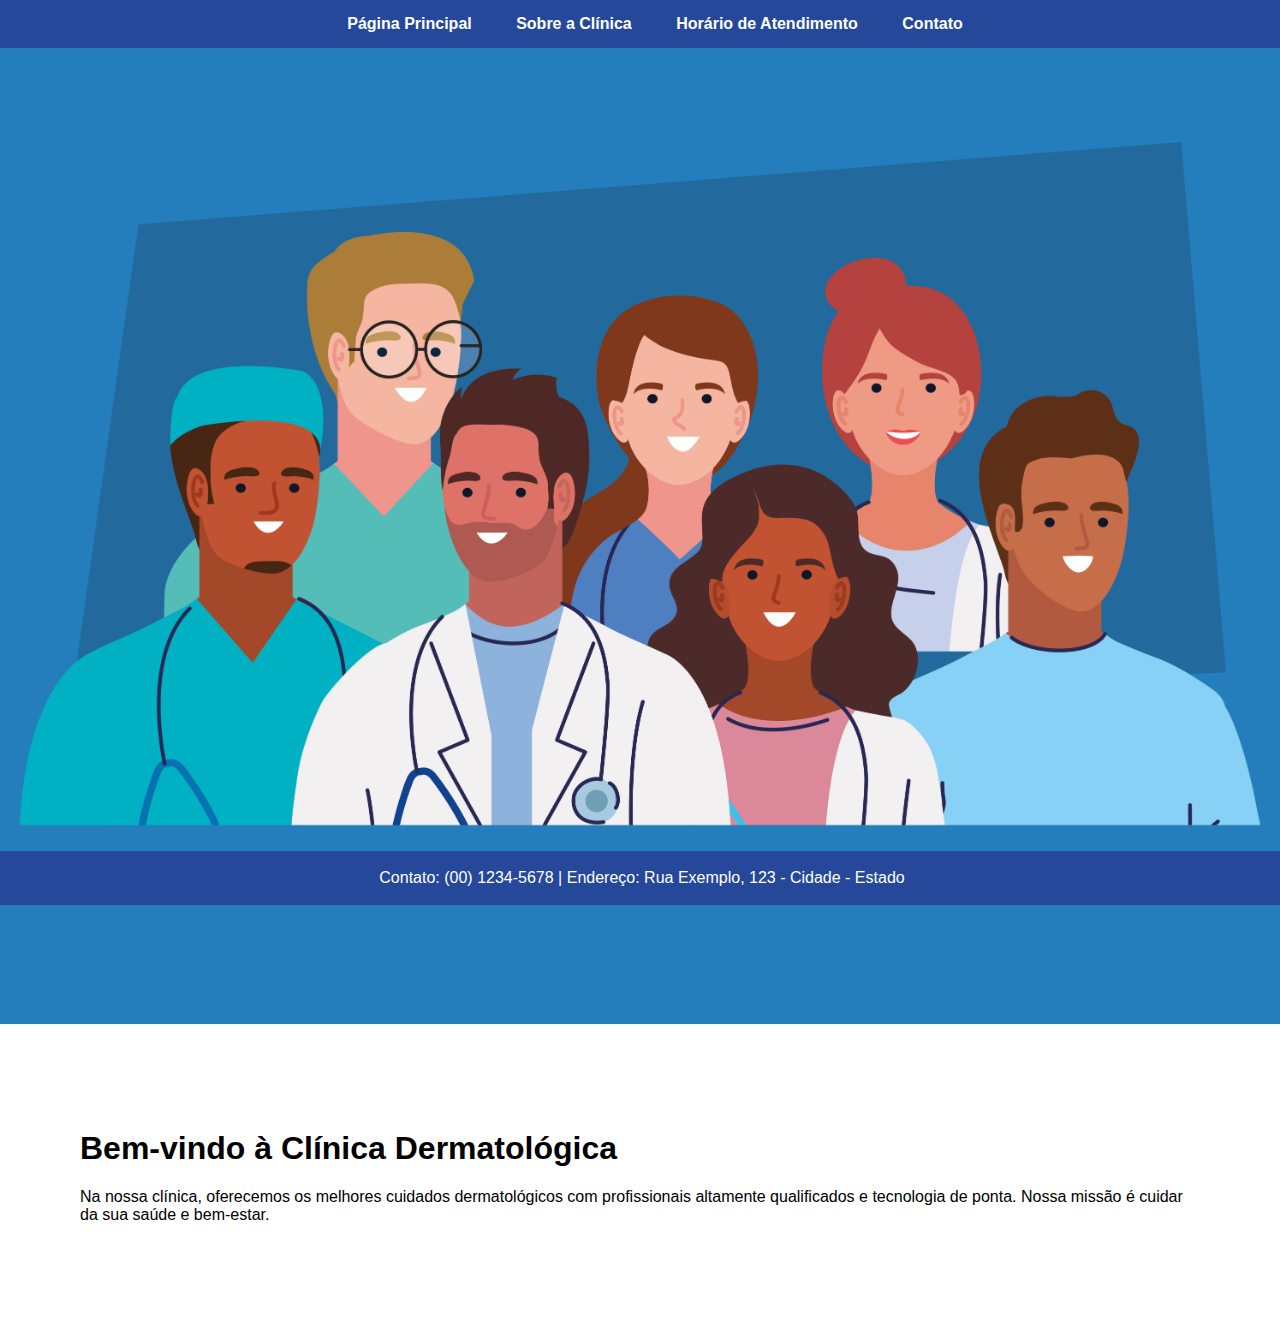
<file: templates/site 1/index.html>
<!DOCTYPE html>
<html lang="pt-BR">
<head>
    <meta charset="UTF-8">
    <meta name="viewport" content="width=device-width, initial-scale=1.0">
    <title>Página Principal - Clínica Dermatológica</title>
    <link rel="stylesheet" href="styles.css">
</head>
<body>
    <div id="menu">
        <a href="index.html">Página Principal</a>
        <a href="sobre.html">Sobre a Clínica</a>
        <a href="horario.html">Horário de Atendimento</a>
        <a href="contato.html">Contato</a>
    </div>

    <div id="header">
        <img src="midia/index.jpg" alt="Imagem da Clínica">
    </div>

    <div id="content">
        <h1>Bem-vindo à Clínica Dermatológica</h1>
        <p>Na nossa clínica, oferecemos os melhores cuidados dermatológicos com profissionais altamente qualificados e tecnologia de ponta. Nossa missão é cuidar da sua saúde e bem-estar.</p>
    </div>

    <div id="footer">
        <p>Contato: (00) 1234-5678 | Endereço: Rua Exemplo, 123 - Cidade - Estado</p>
    </div>
</body>
</html>
</file>
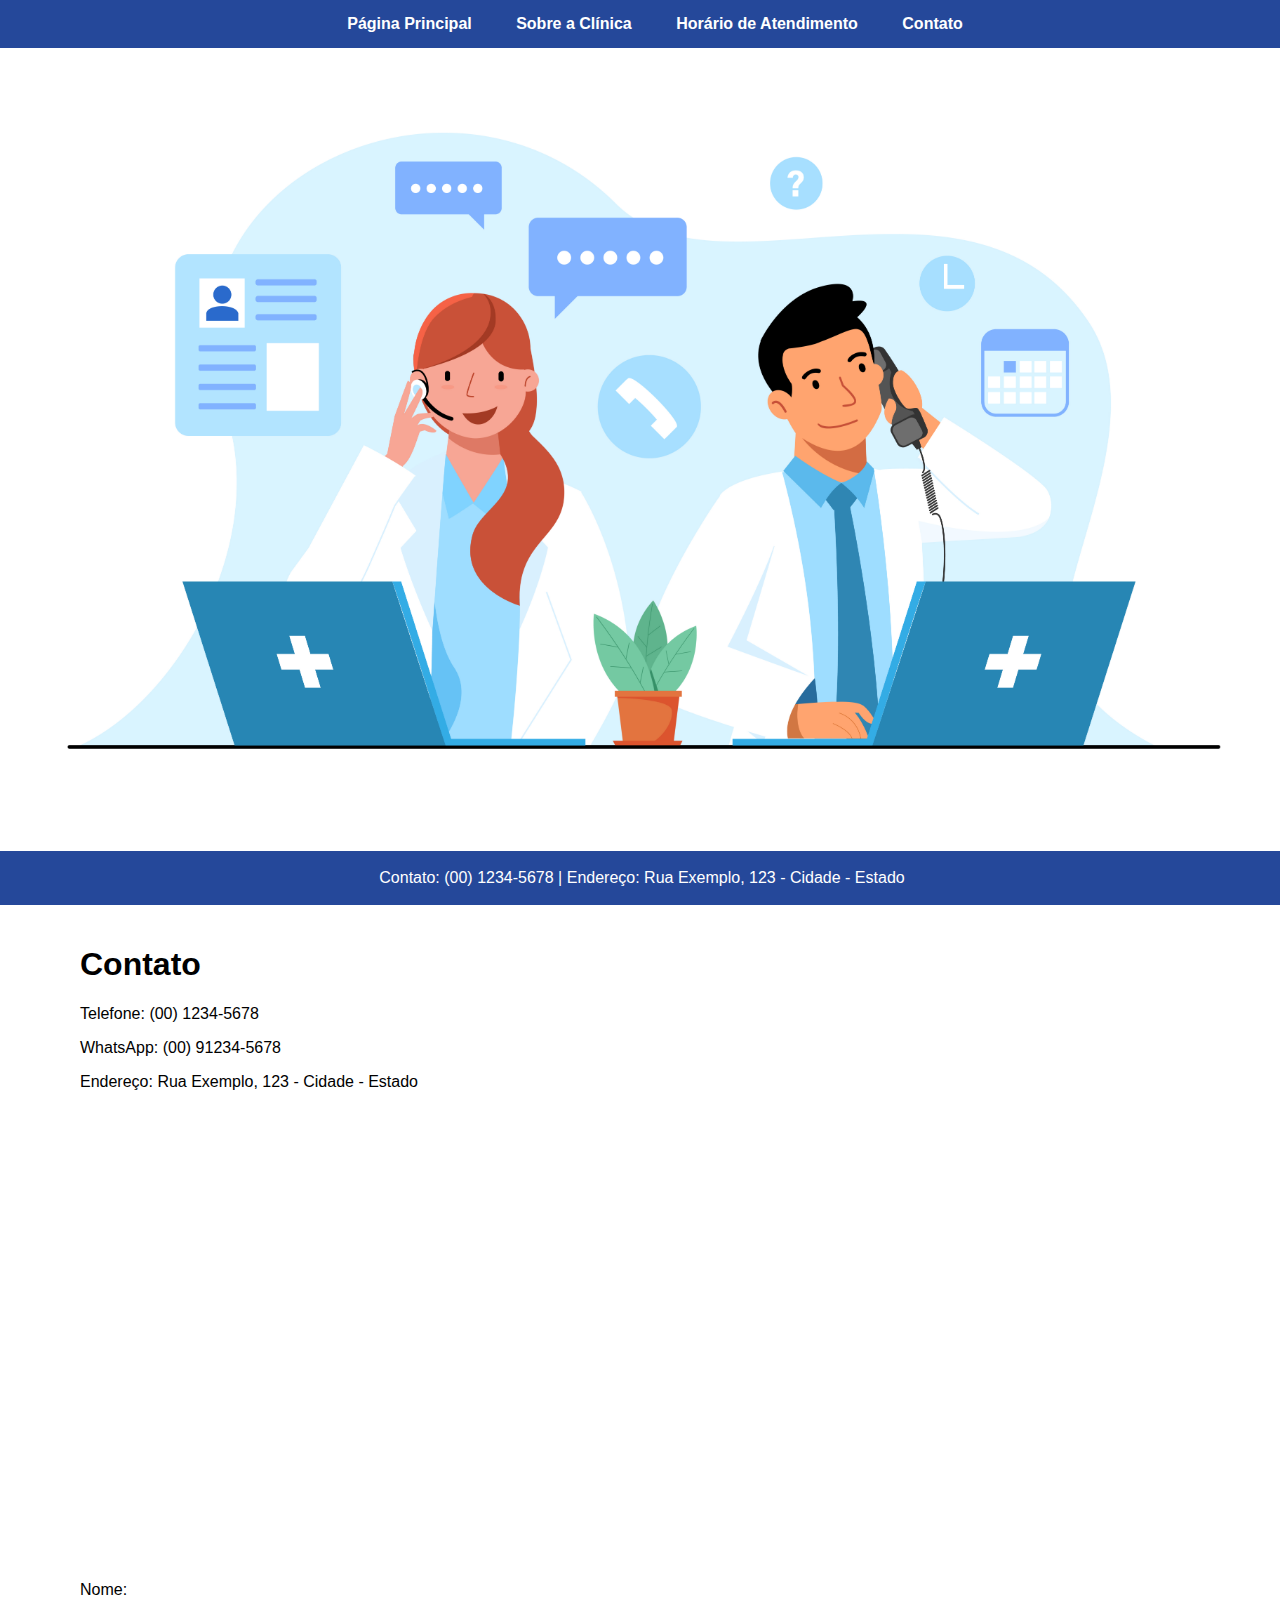
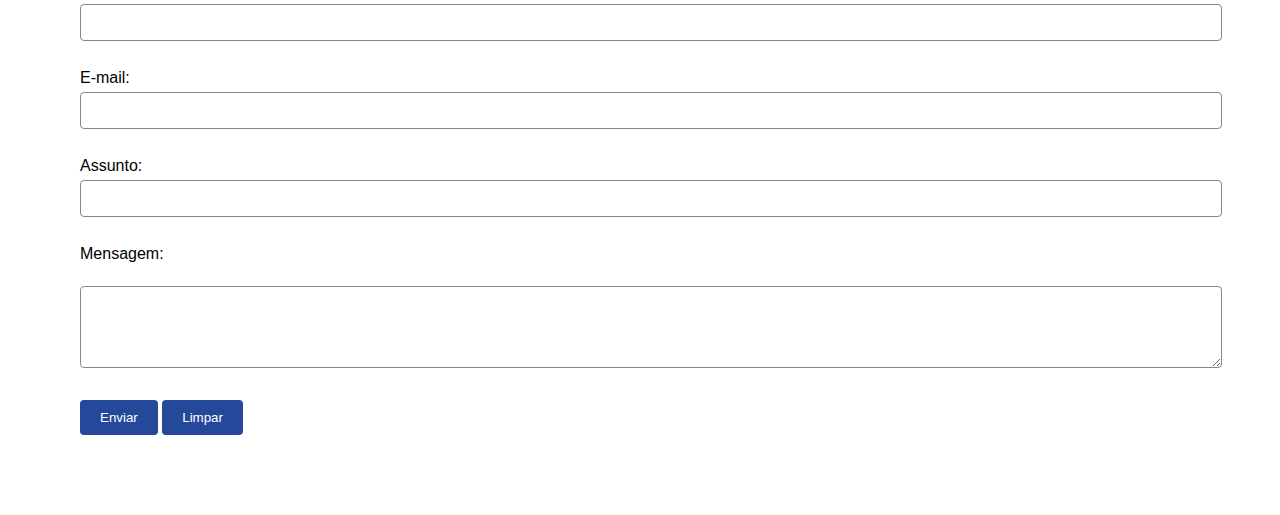
<file: templates/site 1/contato.html>
<!DOCTYPE html>
<html lang="pt-BR">
<head>
    <meta charset="UTF-8">
    <meta name="viewport" content="width=device-width, initial-scale=1.0">
    <title>Contato - Clínica Dermatológica</title>
    <link rel="stylesheet" href="styles.css">
</head>
<body>
    <div id="menu">
        <a href="index.html">Página Principal</a>
        <a href="sobre.html">Sobre a Clínica</a>
        <a href="horario.html">Horário de Atendimento</a>
        <a href="contato.html">Contato</a>
    </div>

    <div id="header">
        <img src="midia/contato.jpg" alt="Imagem da Clínica">
    </div>

    <div id="content">
        <h1>Contato</h1>
        <p>Telefone: (00) 1234-5678</p>
        <p>WhatsApp: (00) 91234-5678</p>
        <p>Endereço: Rua Exemplo, 123 - Cidade - Estado</p>
        <iframe src="https://www.google.com/maps/embed?pb=!1m18!1m12!1m3!1d3151.8354345093745!2d144.95373631558977!3d-37.81627974202165!2m3!1f0!2f0!3f0!3m2!1i1024!2i768!4f13.1!3m3!1m2!1s0x6ad642af0f11fd81%3A0xf0727ab02eb44d!2s123+Example+St%2C+City%2C+State!5e0!3m2!1sen!2s!4v1600000000000!5m2!1sen!2s" width="600" height="450" frameborder="0" style="border:0;" allowfullscreen="" aria-hidden="false" tabindex="0"></iframe>
        <form action="submit_form.html" method="post">
            <label for="name">Nome:</label>
            <input type="text" id="name" name="name" required><br><br>
            <label for="email">E-mail:</label>
            <input type="email" id="email" name="email" required><br><br>
            <label for="subject">Assunto:</label>
            <input type="text" id="subject" name="subject" required><br><br>
            <label for="message">Mensagem:</label><br>
            <textarea id="message" name="message" rows="4" cols="50" required></textarea><br><br>
            <input type="submit" value="Enviar">
            <input type="reset" value="Limpar">
        </form>
    </div>

    <div id="footer">
        <p>Contato: (00) 1234-5678 | Endereço: Rua Exemplo, 123 - Cidade - Estado</p>
    </div>
</body>
</html>
</file>
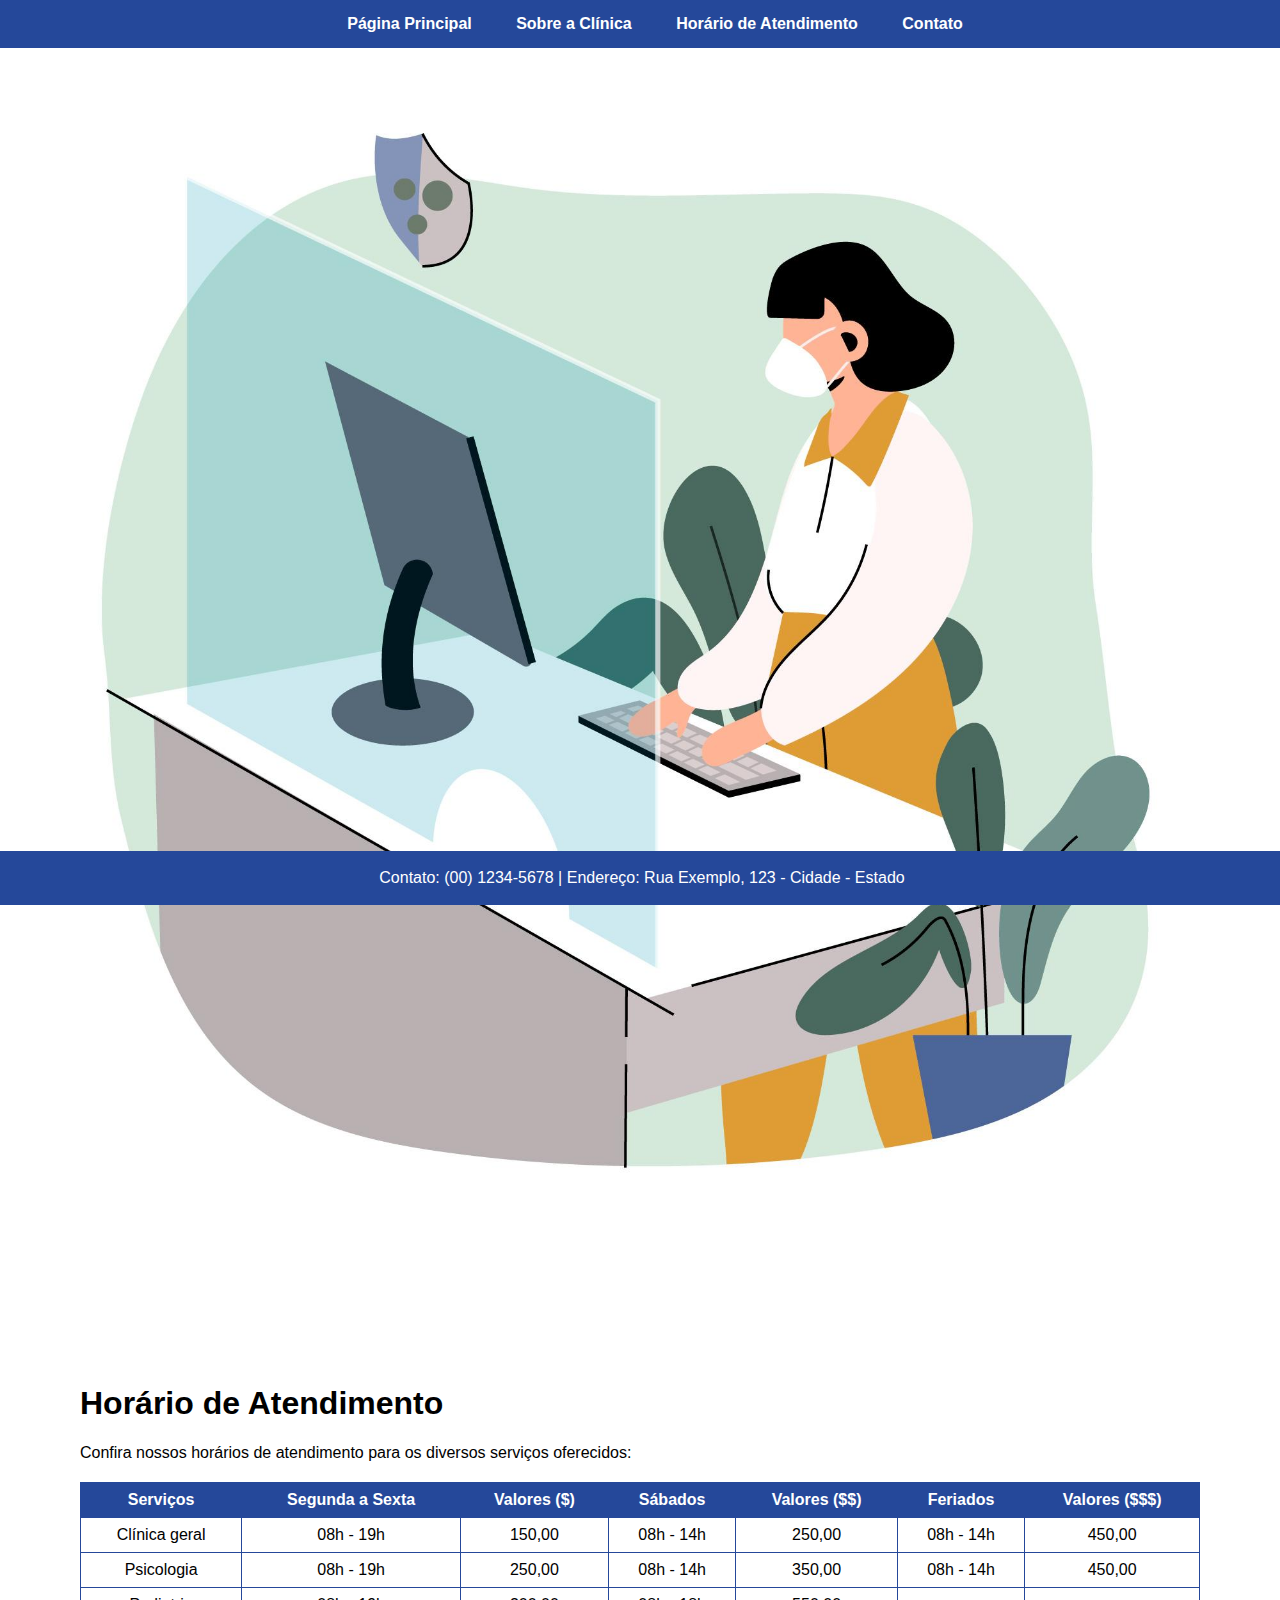
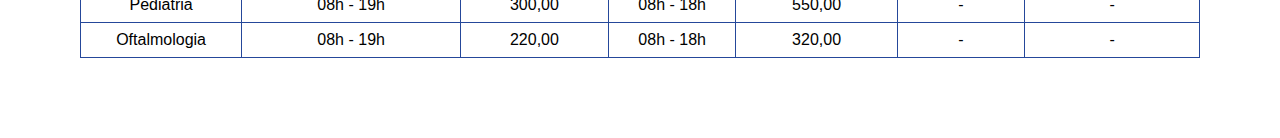
<file: templates/site 1/horario.html>
<!DOCTYPE html>
<html lang="pt-BR">
<head>
    <meta charset="UTF-8">
    <meta name="viewport" content="width=device-width, initial-scale=1.0">
    <title>Horário de Atendimento - Clínica Dermatológica</title>
    <link rel="stylesheet" href="styles.css">
</head>
<body>
    <div id="menu">
        <a href="index.html">Página Principal</a>
        <a href="sobre.html">Sobre a Clínica</a>
        <a href="horario.html">Horário de Atendimento</a>
        <a href="contato.html">Contato</a>
    </div>

    <div id="header">
        <img src="midia/horario.jpg" alt="Imagem da Clínica">
    </div>

    <div id="content">
        <h1>Horário de Atendimento</h1>
        <p>Confira nossos horários de atendimento para os diversos serviços oferecidos:</p>
        <table>
            <tr>
                <th>Serviços</th>
                <th>Segunda a Sexta</th>
                <th>Valores ($)</th>
                <th>Sábados</th>
                <th>Valores ($$)</th>
                <th>Feriados</th>
                <th>Valores ($$$)</th>
            </tr>
            <tr>
                <td>Clínica geral</td>
                <td>08h - 19h</td>
                <td>150,00</td>
                <td>08h - 14h</td>
                <td>250,00</td>
                <td>08h - 14h</td>
                <td>450,00</td>
            </tr>
            <tr>
                <td>Psicologia</td>
                <td>08h - 19h</td>
                <td>250,00</td>
                <td>08h - 14h</td>
                <td>350,00</td>
                <td>08h - 14h</td>
                <td>450,00</td>
            </tr>
            <tr>
                <td>Pediatria</td>
                <td>08h - 19h</td>
                <td>300,00</td>
                <td>08h - 18h</td>
                <td>550,00</td>
                <td>-</td>
                <td>-</td>
            </tr>
            <tr>
                <td>Oftalmologia</td>
                <td>08h - 19h</td>
                <td>220,00</td>
                <td>08h - 18h</td>
                <td>320,00</td>
                <td>-</td>
                <td>-</td>
            </tr>
        </table>
    </div>

    <div id="footer">
        <p>Contato: (00) 1234-5678 | Endereço: Rua Exemplo, 123 - Cidade - Estado</p>
    </div>
</body>
</html>
</file>
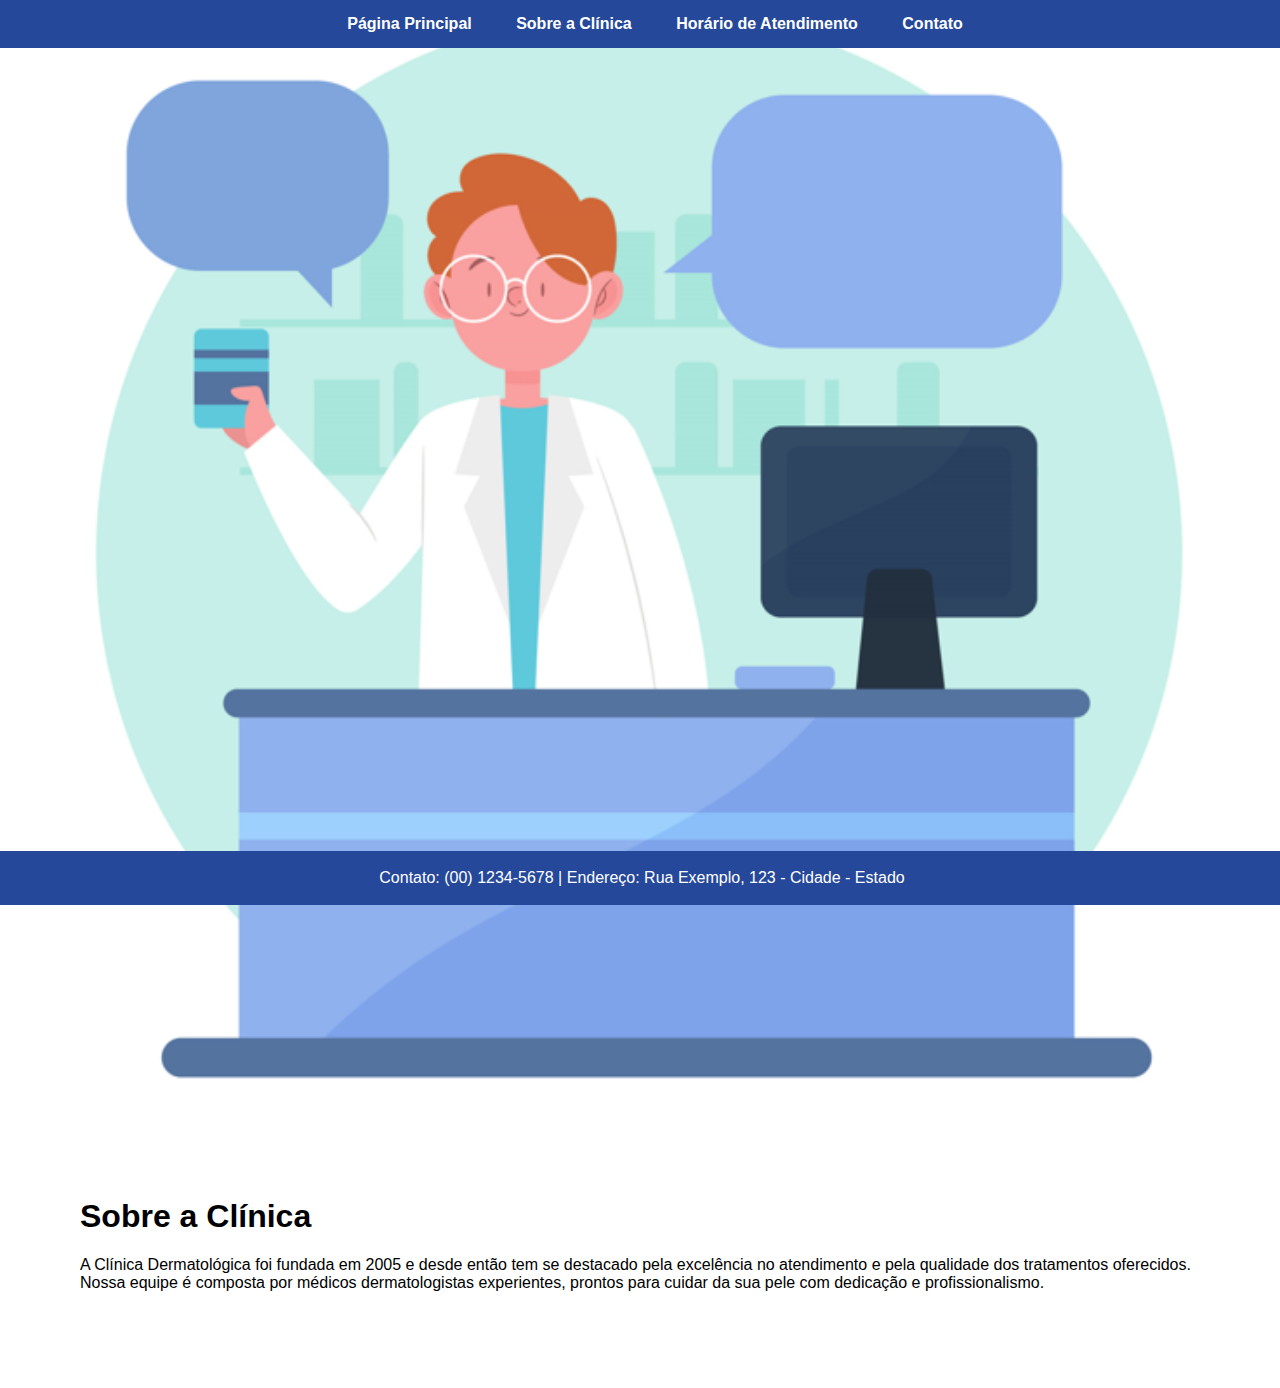
<file: templates/site 1/sobre.html>
<!DOCTYPE html>
<html lang="pt-BR">
<head>
    <meta charset="UTF-8">
    <meta name="viewport" content="width=device-width, initial-scale=1.0">
    <title>Sobre a Clínica - Clínica Dermatológica</title>
    <link rel="stylesheet" href="styles.css">
</head>
<body>
    <div id="menu">
        <a href="index.html">Página Principal</a>
        <a href="sobre.html">Sobre a Clínica</a>
        <a href="horario.html">Horário de Atendimento</a>
        <a href="contato.html">Contato</a>
    </div>

    <div id="header">
        <img src="midia/sobre.jpg" alt="Imagem da Clínica">
    </div>

    <div id="content">
        <h1>Sobre a Clínica</h1>
        <p>A Clínica Dermatológica foi fundada em 2005 e desde então tem se destacado pela excelência no atendimento e pela qualidade dos tratamentos oferecidos. Nossa equipe é composta por médicos dermatologistas experientes, prontos para cuidar da sua pele com dedicação e profissionalismo.</p>
    </div>

    <div id="footer">
        <p>Contato: (00) 1234-5678 | Endereço: Rua Exemplo, 123 - Cidade - Estado</p>
    </div>
</body>
</html>
</file>
<file: templates/site 1/styles.css>
/* Estilização geral */
body {
    font-family: Arial, sans-serif;
    margin: 0;
    padding: 0;
    background-color: white;
}

/* Deixou a cor de fundo verde no menu e deu magem de 10px, alinhando o texto no centro */
#menu {
    background-color: #25489a;
    padding: 15px;
    text-align: center;
    position: fixed;
    width: 100%;
    
}

/* Deixou o espaçamento de 15px entre as palavras, a cor branca e em negrito */
#menu a {
    margin: 0 20px;
    text-decoration: none;
    color: white;
    font-weight: bold;
    
}

/* Deixou um underline ao passar o mouse sobre os menus */
#menu a:hover {
    text-decoration: underline;
}

/* Definiu os tamanhos da imagem no cabeçalho*/
#header img {
    width: 100%;
    height: justify;
}

/* Definiu o fundo do rodapé, a cor do texto, o alinhamento no centro, a margem de 10px, a posição fixa, a distancia do rodape para o final da pagina*/
#footer {
    background-color: #25489a;
    color: white;
    text-align: center;
    padding: 2px;
    position: fixed;
    bottom: -5px;
    width: 100%;
}

#content {
    padding: 80px;
}

/* Estilização específica para a página de horários */
/* Tamanho da tabela, borda da tabela, mas sem ter borda na linha inicial, distancia da tabela até o texto na parte de cima */
table {
    width: 100%;
    border-collapse: collapse;
    margin-top: 20px;
}

/* borda da tabela e das colunas e linhas */
table, th, td {
    border: 1px solid #25489a;
}

/* espaçamento e alinhamento das colunas e linhas */
th, td {
    padding: 8px;
    text-align: center;
}

/* cor de fundo e cor do texto da das colunas */
th {
    background-color: #25489a;
    color: white;
}


/* cestilização formulários, margem do formulario */
form {
    margin-top: 20px;
}

/* label do formulario*/
form label {
    display: block;
    margin-top: 10px;
}

/* estilização dos espaços de preenchimento*/
form input, form textarea {
    width: 100%;
    padding: 10px;
    margin-top: 5px;
    border: 1px solid #888888;
    border-radius: 4px;
}

/* Estilização do botao enviar */
form input[type="submit"], form input[type="reset"] {
    width: auto;
    background-color: #25489a;
    color: white;
    border: none;
    cursor: pointer;
    padding: 10px 20px;
    margin-top: 10px;
}

/* Estilização do botao limpar */
form input[type="submit"]:hover, form input[type="reset"]:hover {
    background-color: #25489a;
}
</file>
